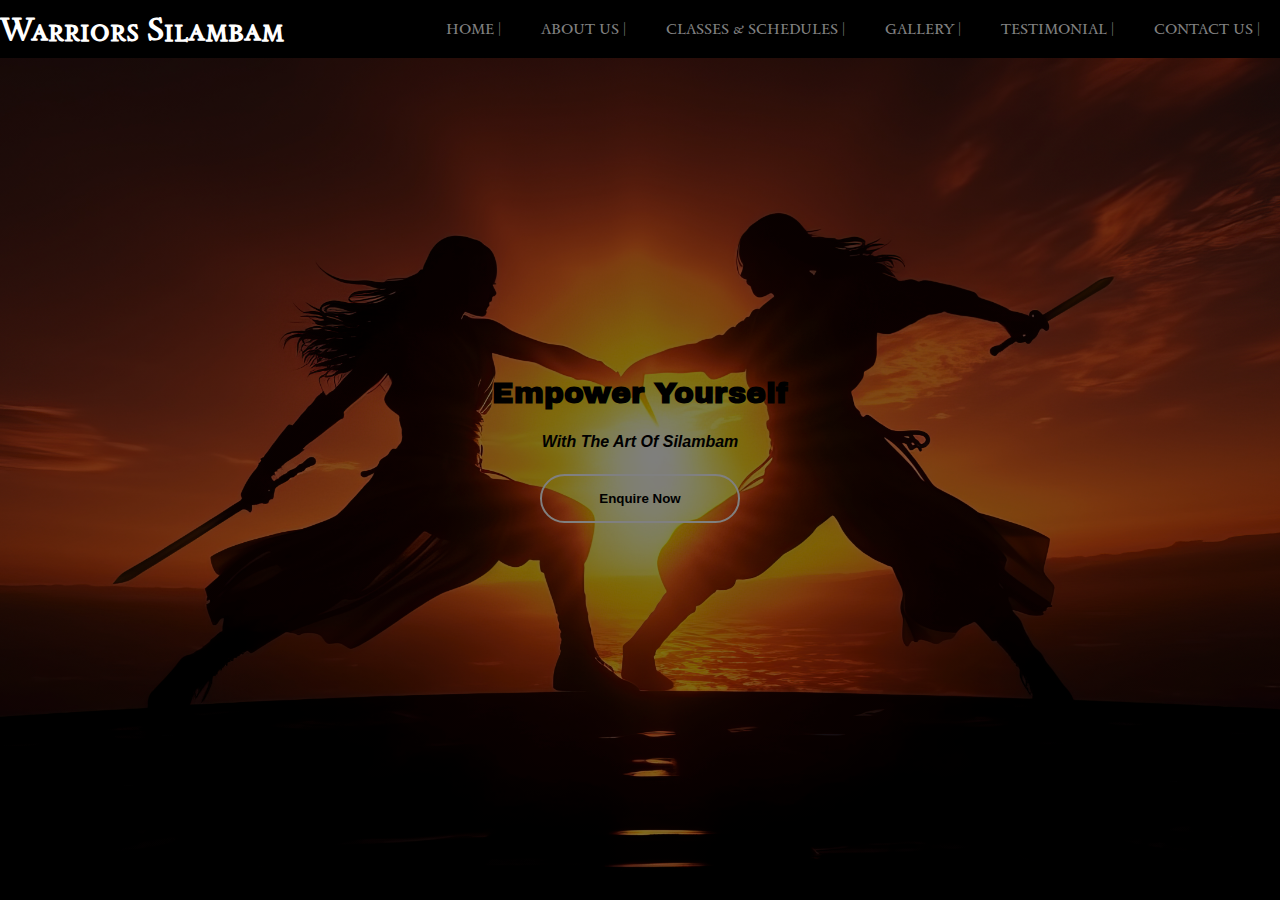
<file: index.html>
<!DOCTYPE html>
<html lang="en">
<head>
    <meta charset="UTF-8">
    <meta name="viewport" content="width=device-width, initial-scale=1.0">
    <title>Warriors Silambam</title>
    <link rel="stylesheet" href="style.css">
    <link rel="stylesheet" href="navbar.css">

</head>
   <link rel="preconnect" href="https://fonts.googleapis.com">
   <link rel="preconnect" href="https://fonts.gstatic.com" crossorigin>
   <link href="https://fonts.googleapis.com/css2?family=Fuggles&family=Sedan+SC&display=swap" rel="stylesheet">

   <link rel="preconnect" href="https://fonts.googleapis.com">
   <link rel="preconnect" href="https://fonts.gstatic.com" crossorigin>
   <link href="https://fonts.googleapis.com/css2?family=Archivo+Black&family=Fuggles&family=Sedan+SC&display=swap" rel="stylesheet">

<body>
    <div class="banner">
        <div class="navbar">
            <h1>Warriors Silambam</h1>
            <ul>
                <li><a href="index.html">Home |</a></li>
                <li><a href="about.html">About Us |</a></li>
                <li><a href="cls.html">Classes & Schedules |</a></li>
                <li><a href="gallery.html">Gallery |</a></li>
                <li><a href="testimonial.html">Testimonial |</a></li>
                <li><a href="contact.html">Contact Us |</a></li>
            </ul>
        </div>
    </div>

            <div class="content">
                <h1>Empower Yourself</h1>
                <p>With The Art Of Silambam</p>

                <div>
                    <button type="button"><span></span>Enquire Now</button>
                    
                </div>
            </div>
</body>
</html>
</file>
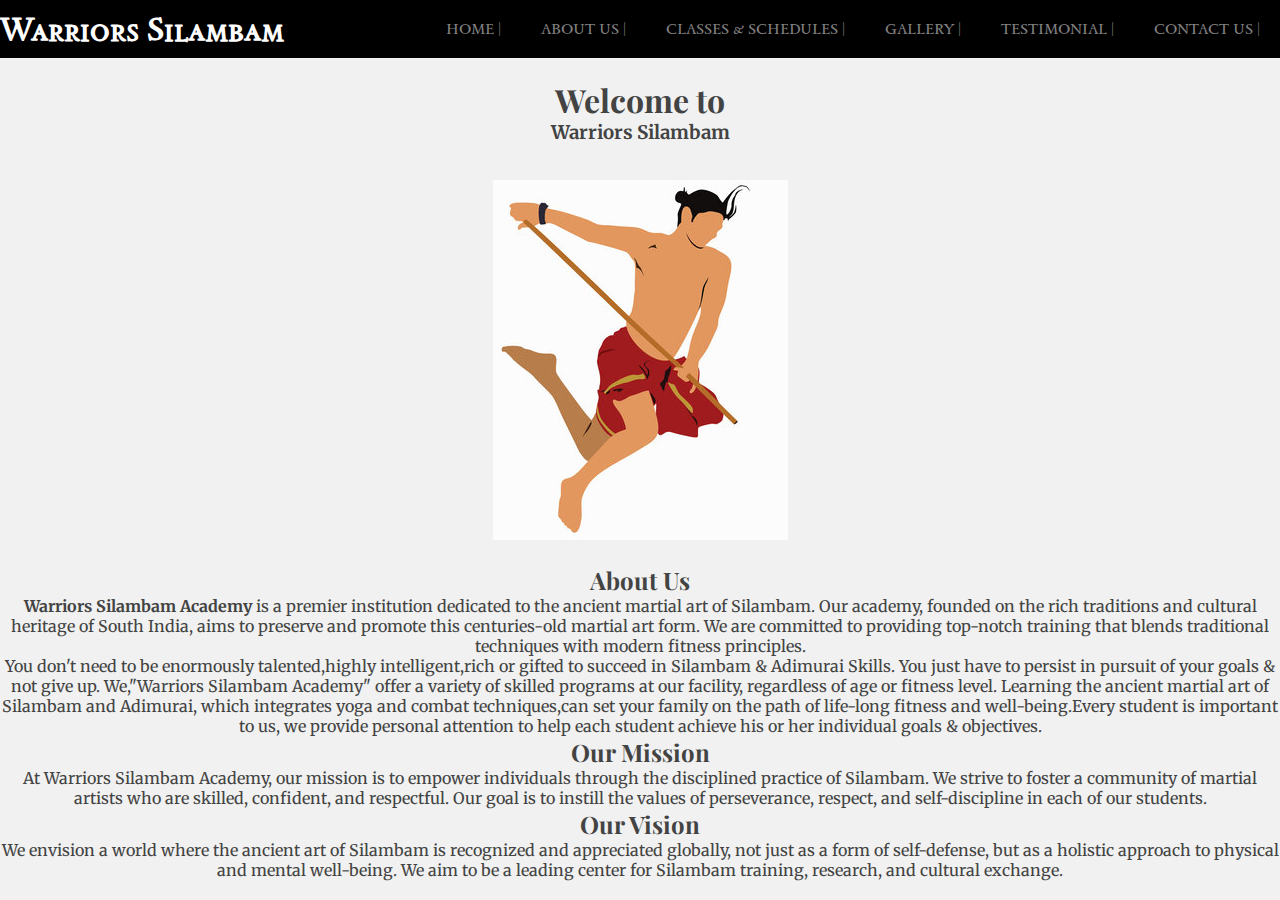
<file: about.html>
<!DOCTYPE html>
<html lang="en">
<head>
    <meta charset="UTF-8">
    <meta name="viewport" content="width=device-width, initial-scale=1.0">
    <title>About</title>
    <link rel="stylesheet" href="navbar.css">
    <link rel="stylesheet" href="about.css">

</head>
<link rel="preconnect" href="https://fonts.googleapis.com">
<link rel="preconnect" href="https://fonts.gstatic.com" crossorigin>
<link href="https://fonts.googleapis.com/css2?family=Playfair+Display:ital,wght@0,400..900;1,400..900&display=swap" rel="stylesheet">
<link rel="preconnect" href="https://fonts.googleapis.com">
<link rel="preconnect" href="https://fonts.gstatic.com" crossorigin>
<link href="https://fonts.googleapis.com/css2?family=Merriweather:ital,wght@0,300;0,400;0,700;0,900;1,300;1,400;1,700;1,900&family=Playfair+Display:ital,wght@0,400..900;1,400..900&display=swap" rel="stylesheet">
<link rel="preconnect" href="https://fonts.googleapis.com">
<link rel="preconnect" href="https://fonts.gstatic.com" crossorigin>
<link href="https://fonts.googleapis.com/css2?family=Sedan+SC&display=swap" rel="stylesheet">
<link rel="preconnect" href="https://fonts.googleapis.com">
<link rel="preconnect" href="https://fonts.gstatic.com" crossorigin>
<link href="https://fonts.googleapis.com/css2?family=Archivo+Black&display=swap" rel="stylesheet">

       
<body>
    <div class="navbar">
        <h1>Warriors Silambam</h1>
        <ul>
            <li><a href="index.html">Home |</a></li>
            <li><a href="about.html">About Us |</a></li>
            <li><a href="cls.html">Classes & Schedules |</a></li>
            <li><a href="gallery.html">Gallery |</a></li>
            <li><a href="testimonial.html">Testimonial |</a></li>
            <li><a href="contact.html">Contact Us |</a></li>
        </ul>
    </div>
    
    
            
        <div class="header">
            <h1>Welcome to</h1>
            <h3>Warriors Silambam</h3><br><br>
            <img src="images/logo2.jpg">
            <h2>About Us</h2>
            <p><b>Warriors Silambam Academy</b> is a premier institution dedicated to the ancient martial art of Silambam. Our academy, founded on the rich traditions and cultural heritage of South India, aims to preserve and promote this centuries-old martial art form. We are committed to providing top-notch training that blends traditional techniques with modern fitness principles.</p>
            <p>You don't need to be enormously talented,highly intelligent,rich or gifted to succeed in Silambam & Adimurai Skills. You just have to persist in pursuit of your goals & not give up. We,"Warriors Silambam Academy" offer a variety of skilled programs at our facility, regardless of age or fitness level. Learning the ancient martial art of Silambam and Adimurai, which integrates yoga and combat techniques,can set your family on the path of life-long fitness and well-being.Every student is important to us, we provide personal attention to help each student achieve his or her individual goals & objectives. </p>
            <h2>Our Mission</h2>
            <p> At Warriors Silambam Academy, our mission is to empower individuals through the disciplined practice of Silambam. We strive to foster a community of martial artists who are skilled, confident, and respectful. Our goal is to instill the values of perseverance, respect, and self-discipline in each of our students.</p>
            <h2>Our Vision</h2>
            <p>We envision a world where the ancient art of Silambam is recognized and appreciated globally, not just as a form of self-defense, but as a holistic approach to physical and mental well-being. We aim to be a leading center for Silambam training, research, and cultural exchange.</p>
        </div>
        


</body>
</html>
</file>
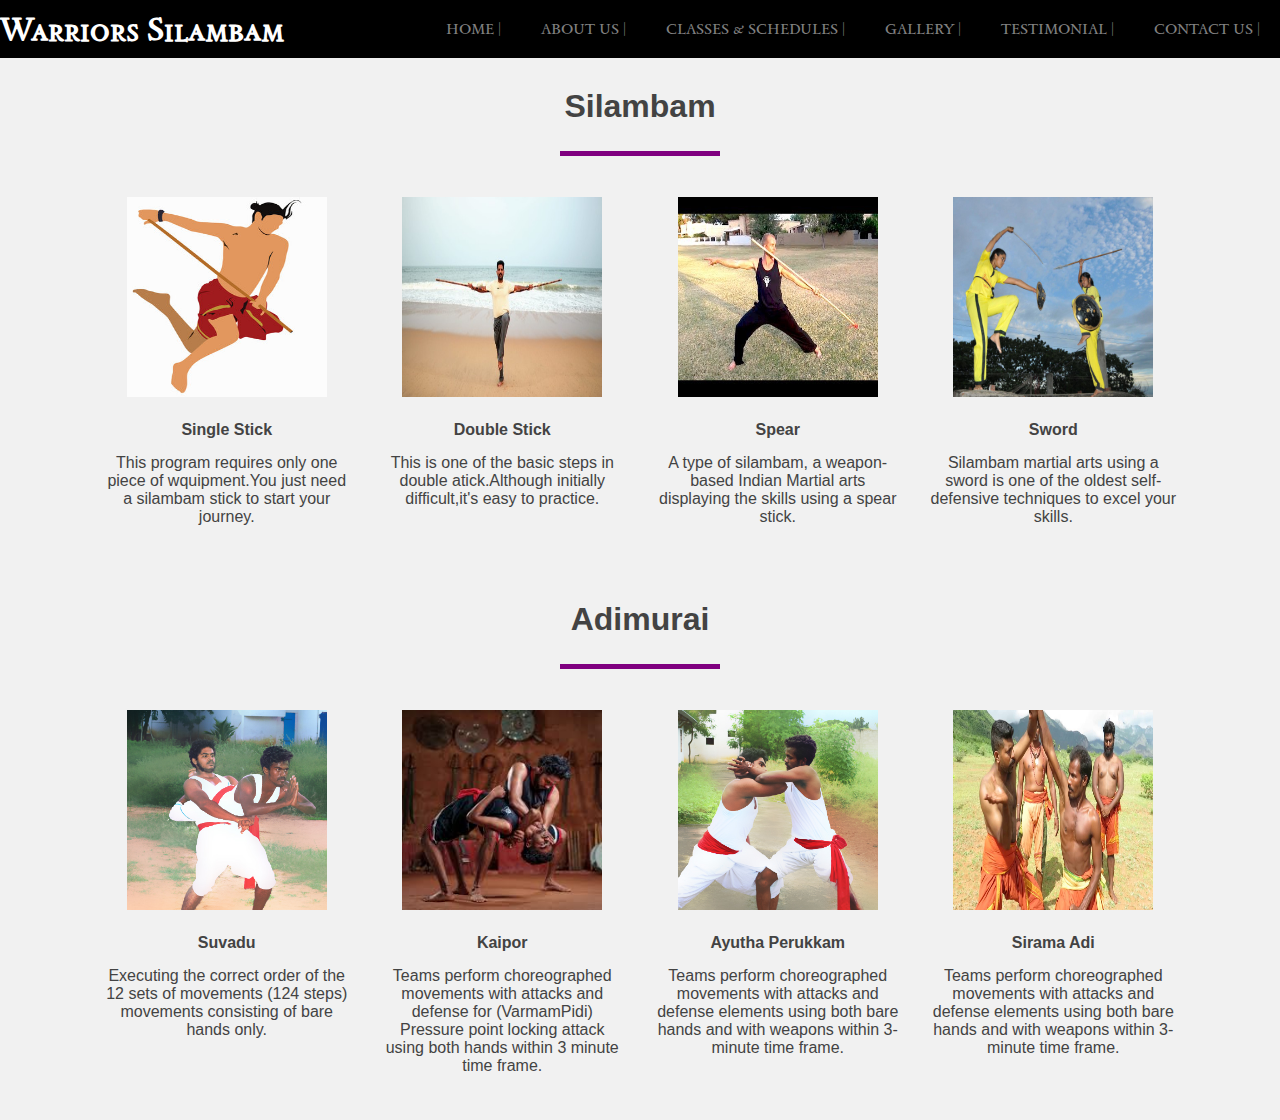
<file: cls.html>
<!DOCTYPE html>
<html lang="en">
<head>
    <meta charset="UTF-8">
    <meta name="viewport" content="width=device-width, initial-scale=1.0">
    <title>Classes</title>
    <link rel="stylesheet" href="navbar.css">
    <link rel="stylesheet" href="cls.css">
</head>
   <link rel="preconnect" href="https://fonts.googleapis.com">
   <link rel="preconnect" href="https://fonts.gstatic.com" crossorigin>
   <link href="https://fonts.googleapis.com/css2?family=Archivo+Black&family=Fuggles&family=Sedan+SC&display=swap" rel="stylesheet">



<body>
    <div class="navbar">
        <h1>Warriors Silambam</h1>
        <ul>
            <li><a href="index.html">Home |</a></li>
            <li><a href="about.html">About Us |</a></li>
            <li><a href="cls.html">Classes & Schedules |</a></li>
            <li><a href="gallery.html">Gallery |</a></li>
            <li><a href="testimonial.html">Testimonial |</a></li>
            <li><a href="contact.html">Contact Us |</a></li>
        </ul>
    </div>

    <!--Class & Schedules-->
    <!--Silambam-->
    <div class="classes">
        <div class="inner">
            <h1>Silambam</h1>
            <div class="border"></div>
            
            <div class="row">
                <div class="col">
                    <div class="silambam">
                        <img src="images/logo2.jpg" alt="" width="200" height="200">
                        <div class="name"><b>Single Stick</b></div>
                        <p>This program requires only one piece of wquipment.You just need a silambam stick to start your journey.</p>
                    </div>
                </div>

                <div class="col">
                    <div class="silambam">
                        <img src="images/double stick.jpg" alt="" width="200" height="200">
                        <div class="name"><b>Double Stick</b></div>
                        <p>This is one of the basic steps in double atick.Although initially difficult,it's easy to practice. </p>
                    </div>
                </div>

                <div class="col">
                    <div class="silambam">
                        <img src="images/spear.jpg" alt="" width="200" height="200">
                        <div class="name"><b>Spear</b></div>
                        <p>A type of silambam, a weapon-based Indian Martial arts displaying the skills using a spear stick.</p>
                    </div>
                </div>

                <div class="col">
                    <div class="silambam">
                        <img src="images/sword.jpg" alt="" width="200" height="200">
                        <div class="name"><b>Sword</b></div>
                        <p>Silambam martial arts using a sword is one of the oldest self-defensive techniques to excel your skills.</p>
                    </div>
                </div>
            </div>
        </div>
    </div>

    <!--Adimurai-->

    <div class="classes">
        <div class="inner">
            <h1>Adimurai</h1>
            <div class="border"></div>
            
            <div class="row">
                <div class="col">
                    <div class="silambam">
                        <img src="images/suvadu1.jpg" alt="" width="200" height="200">
                        <div class="name"><b>Suvadu</b></div>
                        <p>Executing the correct order of the 12 sets of movements (124 steps) movements consisting of bare hands only.</p>
                    </div>
                </div>

                <div class="col">
                    <div class="silambam">
                        <img src="images/kaipor.jpg" alt="" width="200" height="200">
                        <div class="name"><b>Kaipor</b></div>
                        <p>Teams perform choreographed movements with attacks and defense for (VarmamPidi) Pressure point locking attack using both hands within 3 minute time frame.</p>
                    </div>
                </div>

                <div class="col">
                    <div class="silambam">
                        <img src="images/ayutha perukkam.jpg" alt="" width="200" height="200">
                        <div class="name"><b>Ayutha Perukkam</b></div>
                        <p>Teams perform choreographed movements with attacks and defense elements using both bare hands and with weapons within 3-minute time frame.</p>
                    </div>
                </div>

                <div class="col">
                    <div class="silambam">
                        <img src="images/varmam.jpg" alt="" width="200" height="200">
                        <div class="name"><b>Sirama Adi</b></div>
                        <p>Teams perform choreographed movements with attacks and defense elements using both bare hands and with weapons within 3-minute time frame.</p>
                    </div>
                </div>
            </div>
        </div>
    </div>


    
    
        
</body>
</html>
</file>
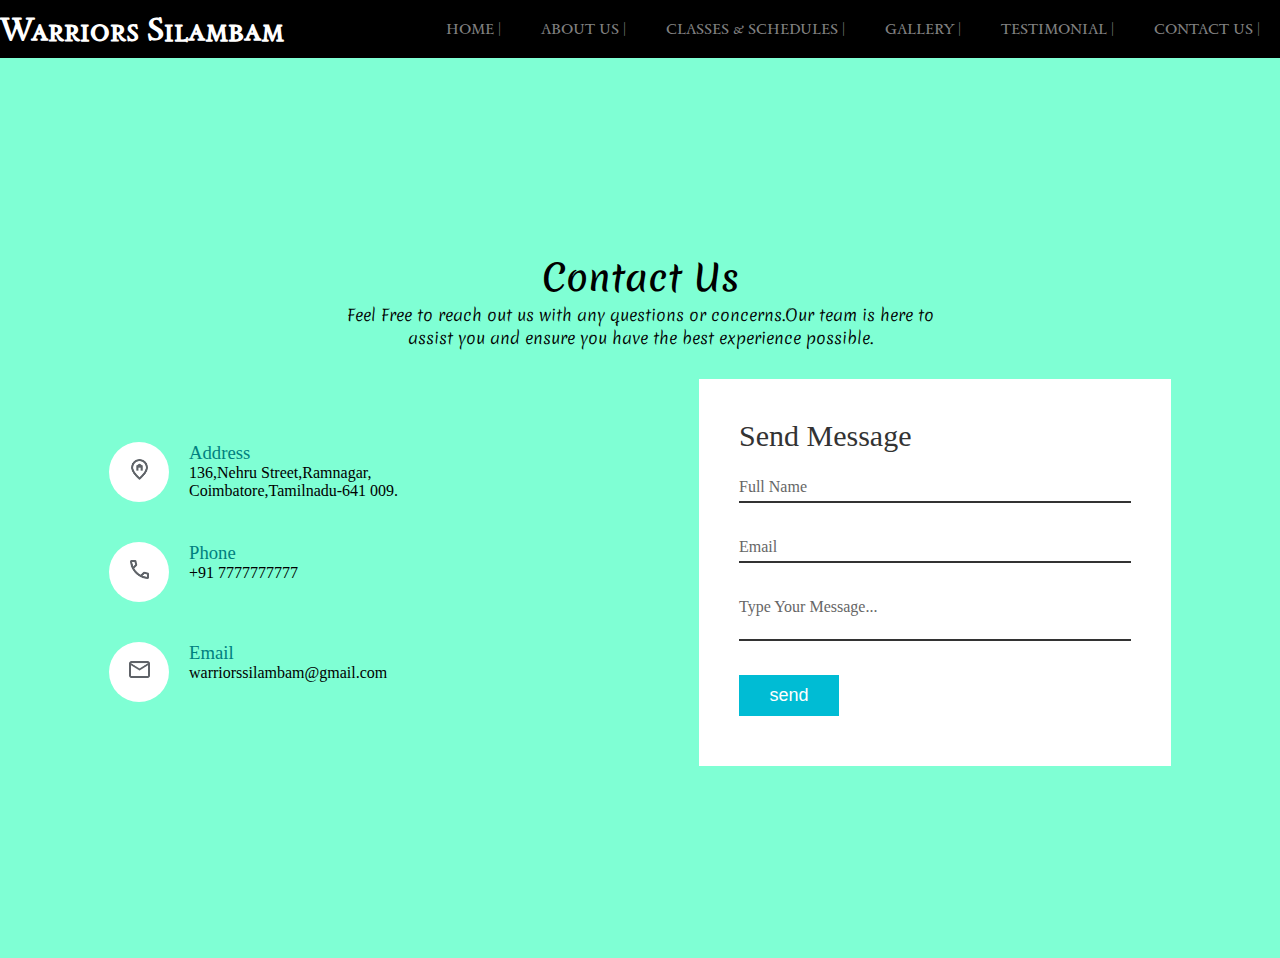
<file: contact.html>
<!DOCTYPE html>
<html lang="en">
<head>
    <meta charset="UTF-8">
    <meta name="viewport" content="width=device-width, initial-scale=1.0">
    <title>Contact</title>
    <link rel="stylesheet" href="contact1.css">
    <link rel="stylesheet" href="navbar.css">
</head>

<link rel="preconnect" href="https://fonts.googleapis.com">
<link rel="preconnect" href="https://fonts.gstatic.com" crossorigin>
<link href="https://fonts.googleapis.com/css2?family=Archivo+Black&family=Fuggles&family=Merienda:wght@300..900&family=Sedan+SC&display=swap" rel="stylesheet">
<body>
    <div class="navbar">
        <h1>Warriors Silambam</h1>
        <ul>
            <li><a href="index.html">Home |</a></li>
            <li><a href="about.html">About Us |</a></li>
            <li><a href="cls.html">Classes & Schedules |</a></li>
            <li><a href="gallery.html">Gallery |</a></li>
            <li><a href="testimonial.html">Testimonial |</a></li>
            <li><a href="contact.html">Contact Us |</a></li>
        </ul>
    </div>
    
    <section class="contact">
        <div class="content">
            <h2>Contact Us</h2>
            <p>Feel Free to reach out us with any questions or concerns.Our team is here to assist you and ensure you have the best experience possible.</p>
        </div>
        <div class="container">
            <div class="contactInfo">
                <div class="box">
                     <div class="icon"><i class="material-symbols-outlined">
                        <img src="images/location.png" width="25" height="25">
                    </i>
                    </div>
                        <div class="text">
                            <h3>Address</h3>
                            <p>136,Nehru Street,Ramnagar,<br>Coimbatore,Tamilnadu-641 009.</p>
                        </div>
                </div>
                <div class="box">
                    <div class="icon"><i class="material-symbols-outlined">
                        <img src="images/call.png"  width="25" height="25">
                        </i>
                    </div>
                        <div class="text">
                            <h3>Phone</h3>
                            <p>+91 7777777777</p>
                        </div>
                </div>
                <div class="box">
                    <div class="icon"><i  class="material-symbols-outlined">
                        <img src="images/mail.png"  width="25" height="25">
                      </i>
                    </div>
                        <div class="text">
                            <h3>Email</h3>
                            <p>warriorssilambam@gmail.com</p>
                        </div>
                </div>
            </div>
            <div class="contactForm">
                <form action="register.py" method="post">
                    <h2>Send Message</h2>
                    <div class="inputBox">
                        <input type="text" name="name" required="required">
                        <span>Full Name</span>
                    </div>

                    <div class="inputBox">
                        <input type="text" name="email" required="required">
                        <span>Email</span>
                    </div>

                    <div class="inputBox">
                        <textarea  name="message" required="required"></textarea>
                        <span>Type Your Message...</span>
                    </div>
                    <div class="inputBox">
                        <input type="submit" name="" value="send">
                    </div>
                </form>
            </div>
        </div>
    </section>
 </body>
</html>
</file>
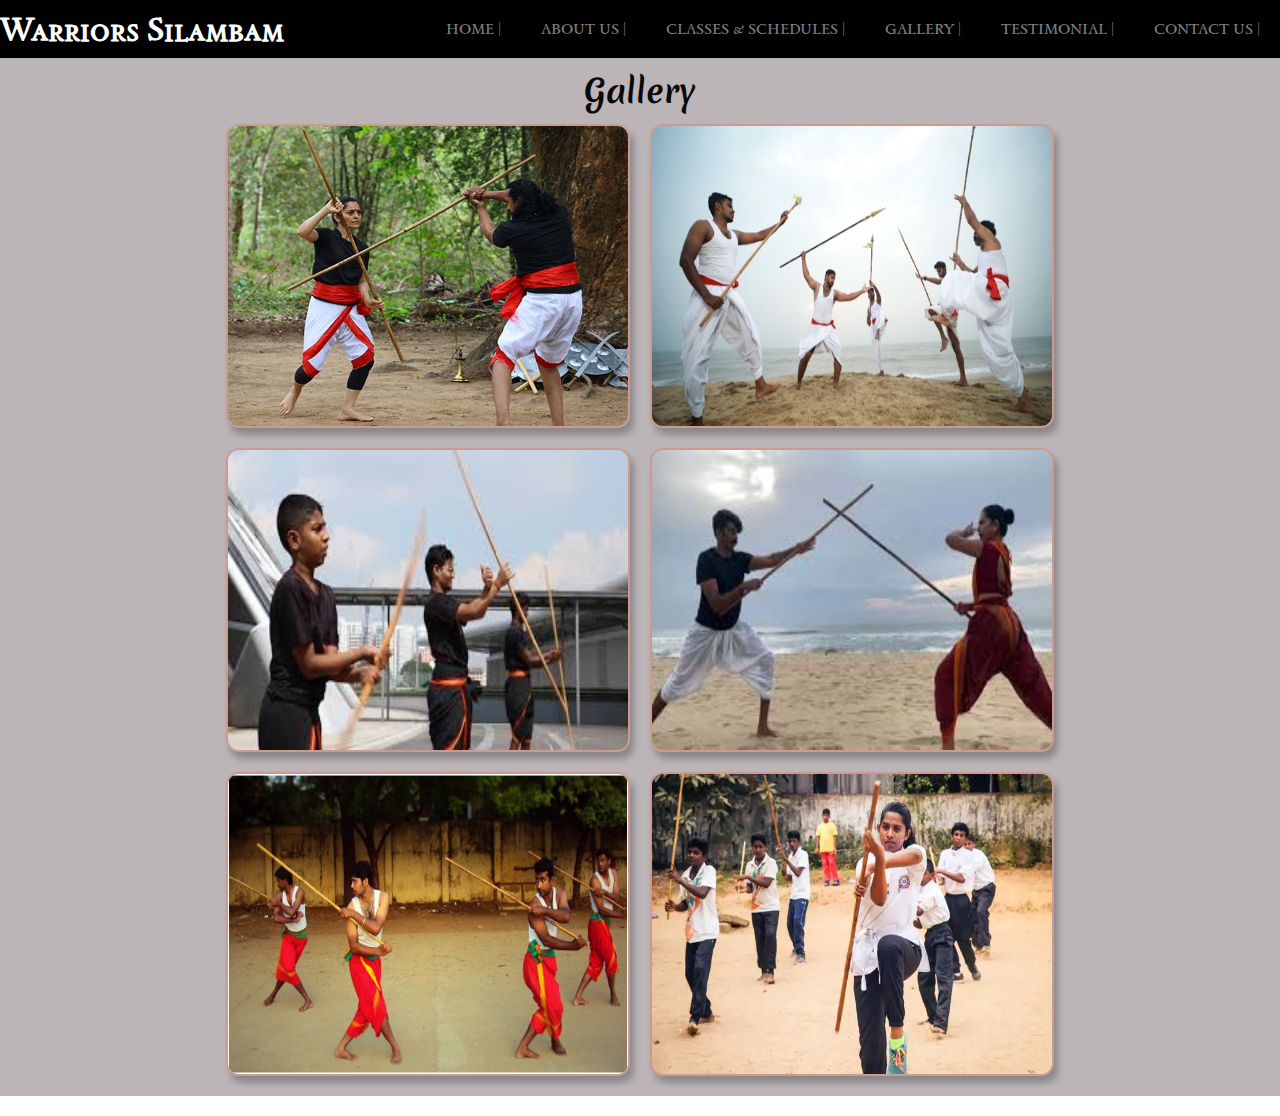
<file: gallery.html>
<!DOCTYPE html>
<html lang="en">
<head>
    <meta charset="UTF-8">
    <meta name="viewport" content="width=device-width, initial-scale=1.0">
    <title>Gallery</title>
    <link rel="stylesheet" href="navbar.css">
    <link rel="stylesheet" href="gallery.css">
</head>
<link rel="preconnect" href="https://fonts.googleapis.com">
<link rel="preconnect" href="https://fonts.gstatic.com" crossorigin>
<link href="https://fonts.googleapis.com/css2?family=Archivo+Black&family=Fuggles&family=Merienda:wght@300..900&family=Sedan+SC&display=swap" rel="stylesheet">

<body>
   
    <div class="navbar">
        <h1>Warriors Silambam</h1>
        <ul>
            <li><a href="index.html">Home |</a></li>
            <li><a href="about.html">About Us |</a></li>
            <li><a href="cls.html">Classes & Schedules |</a></li>
            <li><a href="gallery.html">Gallery |</a></li>
            <li><a href="testimonial.html">Testimonial |</a></li>
            <li><a href="contact.html">Contact Us |</a></li>
        </ul>
    </div>
    
    <div class="header">
          <h1>Gallery</h1>
        
        <div >
           <img src="images/gallery1.jpg" alt="">
           <img src="images/gallery2.jpg" alt="">
           <img src="images/gallery3.jpg" alt="">
           <img src="images/gallery4.jpg" alt="">
           <img src="images/gallery5.jpg" alt="">
           <img src="images/gallery2.webp" alt="">
        
       </div>
    </div>
</body>
</html>
</file>
<file: style.css>
*{
    margin: 0;
    padding: 0;
    font-family: sans-serif;
}
.banner{
    width: 100%;
    height: 100vh;
    background-image: linear-gradient(rgba(0,0,0,0.50),rgba(0,0,0,0.50)),url(images/bck3.jpg);
    background-size: cover;
    background-position: center;
}
.content{
    width: 100%;
    position: absolute;
    top: 50%;
    transform: translateY(-50%);
    text-align: center;
    color: black;
}
.content h1{
    font-size: 30px;
    margin-top: 80ox;
    font-family: "Archivo Black", sans-serif;
}
.content p{
    margin: 20px auto;
    font-weight: 100;
    line-height: 25px;
    font-style: italic;
    font-weight: bold;
}
button{
    width: 200px;
    padding: 15px 0;
    text-align: center;
    border-radius: 25px;
    font-weight: bold;
    border: 2px solid grey;
    background: transparent;
    cursor: pointer;
    position: relative;
    overflow: hidden;
}
span{
    background : grey;
    height: 100%;
    width: 0;
    border-radius: 25px;
    position: absolute;
    left: 0;
    bottom: 0;
    z-index: -1;
    transition: 0.5s;
}
button:hover span{
    width: 100%;
    
}
button:hover{
    border: none;
    color: black;
}
</file>
<file: navbar.css>
.navbar{
    background-color: black;
    width: 100%;
    margin: auto;
    padding: 10px 0;
    display: flex;
    align-items: center;
    justify-content: space-between;
}
.navbar h1{
    color: white;
    font-family: "Sedan SC", serif;
}

.navbar ul li{
    list-style: none;
    display: inline-block;
    margin: 0 20px;
    float: left;
}
.navbar ul li a{
    color: grey;
    display: block;
    font-size: 15px;
    text-decoration: none;
    text-transform: uppercase;
    font-family: "Sedan SC", serif;
    text-align: left;

}
.navbar ul li:hover a{
    color:white;
}
</file>
<file: about.css>
*{
  margin: 0;
  padding: 0;  }

.header{
   padding: 20px 0;
   background: #f1f1f1;
   color: #434343;
   text-align: center;
}
h1,h2{
   font-family: "Playfair Display", serif;
}
img{
    margin-bottom: 20px;
}
p,h3{
   font-family: "Merriweather", serif;
}
</file>
<file: cls.css>
*{
    margin: 0;
    padding: 0;
    font-family: sans-serif;
}
.classes{
    padding: 30px 0;
    background: #f1f1f1;
    color: #434343;
    text-align: center;
}
.inner{
    max-width: 1500px;
    margin: auto;
    overflow: hidden;
    padding: 0 20px;
}
.border{
    width: 160px;
    height: 5px;
    background: purple;
    margin: 26px auto;
}
.row{
    display: flex;
    flex-wrap: wrap;
    justify-content: center;
}
.col{
    flex: 22.22%;
    max-width: 22.22%;
    box-sizing: border-box;
    padding: 15px;
}
.name{
    margin-top: 20px;
    margin-bottom: 15px;
}
</file>
<file: contact1.css>
*{
    margin: 0;
    padding: 0;
    box-sizing: border-box;
}

.contact{
    position: relative;
    min-height: 100vh;
    padding: 20px 50px;
    display: flex;
    justify-content: center;
    align-items: center;
    flex-direction: column;
    background-color: aquamarine;
    
}

.contact .content{
    max-width: 600px;
    text-align: center;
}

.contact .content h2{
    font-size: 36px;
    font-weight: 500;
    color: black;
    font-family: "Merienda", cursive;

}

.contact .content p{
    font-weight: 300;
    color: black;
    font-family: "Merienda", cursive;
}

.container{
    width: 100%;
    display: flex;
    justify-content: center;
    align-items: center;
    margin-top: 30px;
}

.container .contactInfo{
    width: 50%;
    display: flex;
    flex-direction: column;
}

.container .contactInfo .box{
    position: relative;
    padding: 20px 0;
    display: flex;
}

.container .contactInfo .box .icon{
    min-width: 60px;
    height: 60px;
    background: white;
    display: flex;
    justify-content: center;
    align-items: center;
    border-radius: 50%;
    font-size: 22px;
}

.container .contactInfo .box .text{
    display: flex;
    margin-left: 20px;
    font-size: 16px;
    color: black;
    flex-direction: column;
    font-weight: 300px;
}

.container .contactInfo .box .text h3{
    font-weight: 500;
    color:teal
}

.contactForm{
    width: 40%;
    padding: 40px;
    background: white;
}

.contactForm h2{
    font-size: 30px;
    color: #333;
    font-weight: 500;
}

.contactForm .inputBox{
    position: relative;
    width: 100%;
    margin-top: 10px;
}

.contactForm .inputBox input, .contactForm .inputBox textarea{
    width: 100%;
    padding: 5px 0;
    font-size: 16px;
    margin: 10px 0;
    border: none;
    border-bottom: 2px solid #333;
    outline: none;
    resize: none;
}

.contactForm .inputBox span{
    position: absolute;
    left: 0;
    padding: 5px 0;
    font-size: 16px;
    margin: 10px 0;
    pointer-events: none;
    transition: 0.5s;
    color: #666;
}

.contactForm .inputBox input:focus ~ span,
.contactForm .inputBox textarea:valid~ span,
.contactForm .inputBox textarea:focus ~ span,
.contactForm .inputBox input:valid ~ span
{
    color: skyblue;
    font-size: 12px;
    transform: translateY(-20px);
}

.contactForm .inputBox input[type="submit"]{
    width: 100px;
    background: #00bcd4;
    color: white;
    border: none;
    cursor: pointer;
    padding: 10px;
    font-size: 18px;
}
</file>
<file: gallery.css>
*{
    margin: 0;
    padding: 0;
}
.header{
    padding: 10px;
    color:rgb(8, 8, 8);
    background-color:rgb(187, 181, 184);
    font-family: "Merienda", cursive;
    margin-bottom: 20px;
}

div{
    display: flex;
    justify-content: center;
    align-items: center;
    flex-wrap: wrap;
    
}

div img{
    width: 400px;
    height: 300px;
    border: 2px solid #ff3d0036;
    border-radius: 13px;
    box-shadow: 4px 7px 7px 0px #00000042;
    cursor: pointer;
    margin: 10px;
    transition: 400ms;
}
div img:hover{
    filter: grayscale(1);
    transform: scale(1.03);
}
</file>
